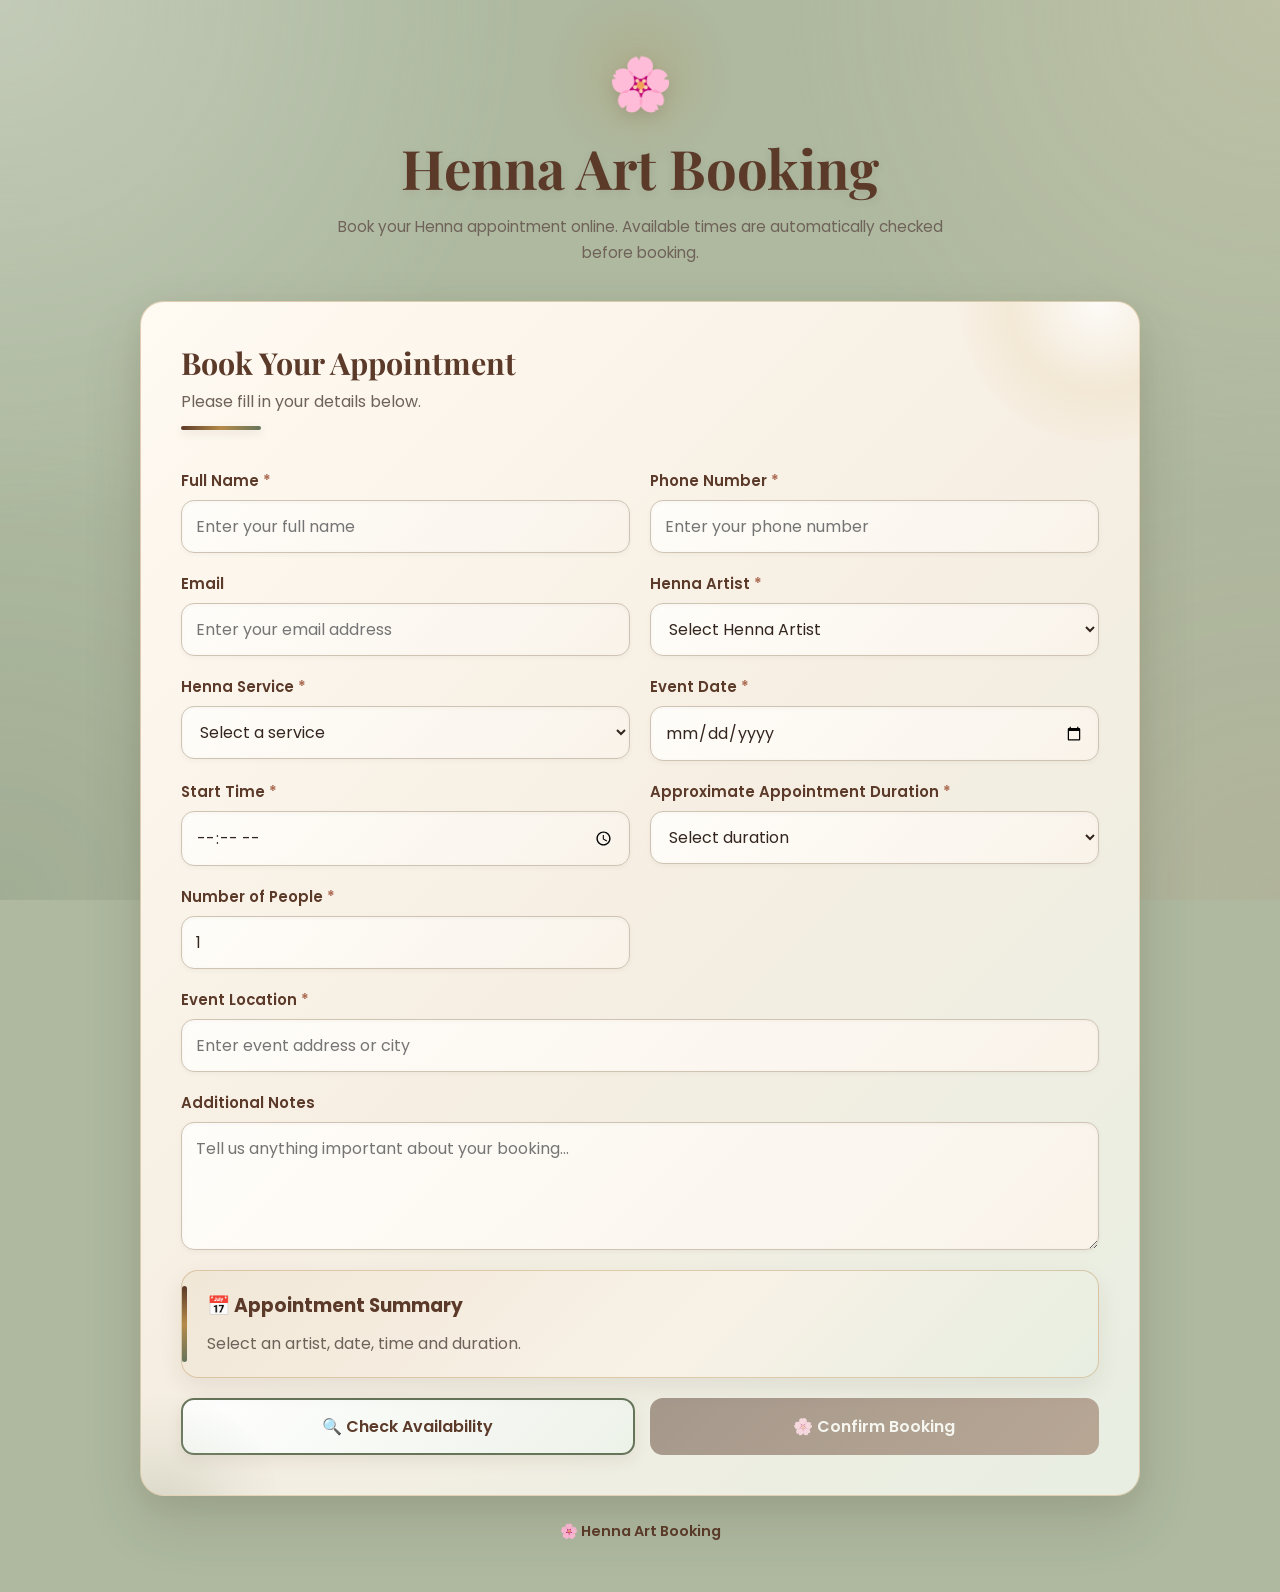
<file: index.html>
<!doctype html>
<html lang="en">

<head>
    <meta charset="UTF-8">

    <meta name="viewport"
          content="width=device-width, initial-scale=1.0">

    <title>Henna Art Booking</title>

    <link rel="preconnect"
          href="https://fonts.googleapis.com">

    <link rel="preconnect"
          href="https://fonts.gstatic.com"
          crossorigin>

    <link
        href="https://fonts.googleapis.com/css2?family=Playfair+Display:wght@600;700&family=Poppins:wght@400;500;600;700&display=swap"
        rel="stylesheet">

    <link rel="stylesheet" href="style.css">
</head>

<body>

<div class="page-background"></div>

<main class="booking-page">

    <!-- HEADER -->
    <section class="hero">

        <div class="henna-icon">🌸</div>

        <h1>Henna Art Booking</h1>

        <p>
            Book your Henna appointment online.
            Available times are automatically checked before booking.
        </p>

    </section>


    <!-- BOOKING CARD -->
    <section class="booking-card">

        <div class="section-heading">

            <h2>Book Your Appointment</h2>

            <p>Please fill in your details below.</p>

        </div>


        <!-- STATUS -->
        <div id="statusMessage"
             class="status-message hidden">
        </div>


        <!-- BOOKING FORM -->
        <form id="bookingForm">

            <!-- CUSTOMER -->
            <div class="form-group">

                <label for="customerName">
                    Full Name <span>*</span>
                </label>

                <input
                    type="text"
                    id="customerName"
                    placeholder="Enter your full name"
                    required>

            </div>


            <!-- PHONE -->
            <div class="form-group">

                <label for="phone">
                    Phone Number <span>*</span>
                </label>

                <input
                    type="tel"
                    id="phone"
                    placeholder="Enter your phone number"
                    required>

            </div>


            <!-- EMAIL -->
            <div class="form-group">

                <label for="email">
                    Email
                </label>

                <input
                    type="email"
                    id="email"
                    placeholder="Enter your email address">

            </div>


            <!-- ARTIST -->
            <div class="form-group">

                <label for="artist">
                    Henna Artist <span>*</span>
                </label>

                <select id="artist" required>

                    <option value="">
                        Select Henna Artist
                    </option>

                    <option value="Nirali">
                        Nirali
                    </option>

                    <option value="Kaushika">
                        Kaushika
                    </option>

                </select>

            </div>


            <!-- SERVICE -->
            <div class="form-group">

                <label for="service">
                    Henna Service <span>*</span>
                </label>

                <select id="service" required>

                    <option value="">
                        Select a service
                    </option>

                    <option value="Bridal Henna">
                        Bridal Henna
                    </option>

                    <option value="Party Henna">
                        Party Henna
                    </option>

                    <option value="Engagement Henna">
                        Engagement Henna
                    </option>

                    <option value="Baby Shower Henna">
                        Baby Shower Henna
                    </option>

                    <option value="Festival Henna">
                        Festival Henna
                    </option>

                    <option value="Group Henna">
                        Group Henna
                    </option>

                    <option value="Other">
                        Other
                    </option>

                </select>

            </div>


            <!-- DATE -->
            <div class="form-group">

                <label for="bookingDate">
                    Event Date <span>*</span>
                </label>

                <input
                    type="date"
                    id="bookingDate"
                    required>

            </div>


            <!-- START TIME -->
            <div class="form-group">

                <label for="startTime">
                    Start Time <span>*</span>
                </label>

                <input
                    type="time"
                    id="startTime"
                    required>

            </div>


            <!-- DURATION -->
            <div class="form-group">

                <label for="duration">
                    Approximate Appointment Duration <span>*</span>
                </label>

                <select id="duration" required>

                    <option value="">
                        Select duration
                    </option>
                    
                    <option value="2">
                        2 Hours
                    </option>

                    <option value="3">
                        3 Hours
                    </option>

                    <option value="4">
                        4 Hours
                    </option>

                    <option value="5">
                        5 Hours
                    </option>

                    <option value="6">
                        6 Hours
                    </option>

                    <option value="More than 6">
                        More than 6 Hours
                    </option>

                </select>

            </div>


            <!-- PEOPLE -->
            <div class="form-group">

                <label for="numberOfPeople">
                    Number of People <span>*</span>
                </label>

                <input
                    type="number"
                    id="numberOfPeople"
                    min="1"
                    value="1"
                    required>

            </div>


            <!-- LOCATION -->
            <div class="form-group full-width">

                <label for="location">
                    Event Location <span>*</span>
                </label>

                <input
                    type="text"
                    id="location"
                    placeholder="Enter event address or city"
                    required>

            </div>


            <!-- NOTES -->
            <div class="form-group full-width">

                <label for="notes">
                    Additional Notes
                </label>

                <textarea
                    id="notes"
                    rows="4"
                    placeholder="Tell us anything important about your booking..."></textarea>

            </div>


            <!-- SUMMARY -->
            <div class="booking-summary full-width">

                <h3>
                    📅 Appointment Summary
                </h3>

                <div id="summaryContent">
                    Select an artist, date, time and duration.
                </div>

            </div>


            <!-- BUTTONS -->
            <div class="button-area full-width">

                <button
                    type="button"
                    id="checkAvailabilityBtn"
                    class="secondary-button">

                    🔍 Check Availability

                </button>


                <button
                    type="submit"
                    id="confirmBookingBtn"
                    class="primary-button"
                    disabled>

                    🌸 Confirm Booking

                </button>

            </div>

        </form>

    </section>


    <!-- SUCCESS -->
    <section
        id="successCard"
        class="success-card hidden">

        <div class="success-icon">
            ✓
        </div>

        <h2>🌸 Calendar Blocked!</h2>
            <p>
                Your requested time has been reserved.
            </p>
            <p>
                <strong>
                    Please make a deposit to confirm your booking.
                </strong>
            </p>

        <p>
            Your Henna appointment has been successfully added.
        </p>


        <div
            id="bookingDetails"
            class="booking-details">
        </div>


        <a
            id="whatsappButton"
            href="#"
            target="_blank"
            rel="noopener"
            class="whatsapp-button">

            💬 Open WhatsApp Booking Message

        </a>


        <button
            id="newBookingBtn"
            class="secondary-button">

            + Create Another Booking

        </button>

    </section>


    <footer>

        <p>
            🌸 Henna Art Booking
        </p>

    </footer>

</main>


<script src="app.js"></script>

</body>
</html>
</file>
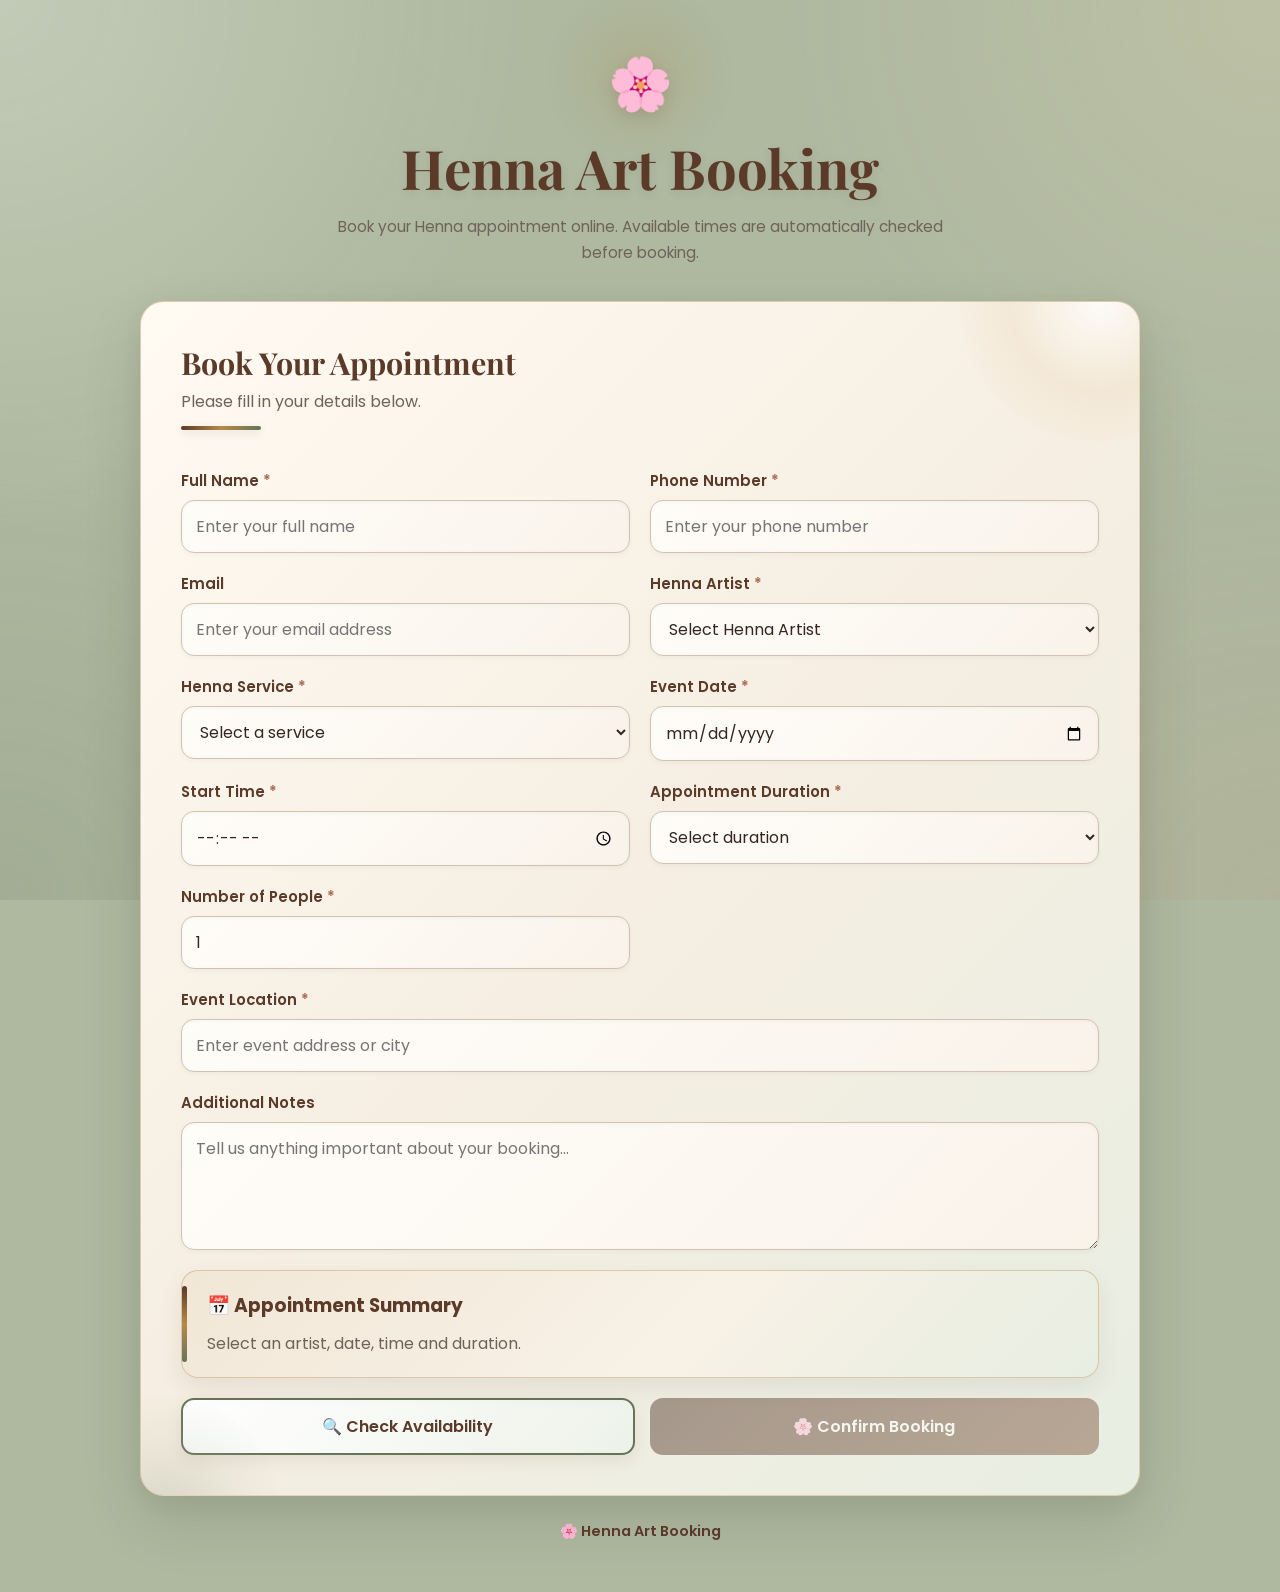
<file: index-backup.html>
<!doctype html>
<html lang="en">

<head>
    <meta charset="UTF-8">

    <meta name="viewport"
          content="width=device-width, initial-scale=1.0">

    <title>Henna Art Booking</title>

    <link rel="preconnect"
          href="https://fonts.googleapis.com">

    <link rel="preconnect"
          href="https://fonts.gstatic.com"
          crossorigin>

    <link
        href="https://fonts.googleapis.com/css2?family=Playfair+Display:wght@600;700&family=Poppins:wght@400;500;600;700&display=swap"
        rel="stylesheet">

    <link rel="stylesheet" href="style.css">
</head>

<body>

<div class="page-background"></div>

<main class="booking-page">

    <!-- HEADER -->
    <section class="hero">

        <div class="henna-icon">🌸</div>

        <h1>Henna Art Booking</h1>

        <p>
            Book your Henna appointment online.
            Available times are automatically checked before booking.
        </p>

    </section>


    <!-- BOOKING CARD -->
    <section class="booking-card">

        <div class="section-heading">

            <h2>Book Your Appointment</h2>

            <p>Please fill in your details below.</p>

        </div>


        <!-- STATUS -->
        <div id="statusMessage"
             class="status-message hidden">
        </div>


        <!-- BOOKING FORM -->
        <form id="bookingForm">

            <!-- CUSTOMER -->
            <div class="form-group">

                <label for="customerName">
                    Full Name <span>*</span>
                </label>

                <input
                    type="text"
                    id="customerName"
                    placeholder="Enter your full name"
                    required>

            </div>


            <!-- PHONE -->
            <div class="form-group">

                <label for="phone">
                    Phone Number <span>*</span>
                </label>

                <input
                    type="tel"
                    id="phone"
                    placeholder="Enter your phone number"
                    required>

            </div>


            <!-- EMAIL -->
            <div class="form-group">

                <label for="email">
                    Email
                </label>

                <input
                    type="email"
                    id="email"
                    placeholder="Enter your email address">

            </div>


            <!-- ARTIST -->
            <div class="form-group">

                <label for="artist">
                    Henna Artist <span>*</span>
                </label>

                <select id="artist" required>

                    <option value="">
                        Select Henna Artist
                    </option>

                    <option value="Nirali">
                        Nirali
                    </option>

                    <option value="Kaushika">
                        Kaushika
                    </option>

                </select>

            </div>


            <!-- SERVICE -->
            <div class="form-group">

                <label for="service">
                    Henna Service <span>*</span>
                </label>

                <select id="service" required>

                    <option value="">
                        Select a service
                    </option>

                    <option value="Bridal Henna">
                        Bridal Henna
                    </option>

                    <option value="Party Henna">
                        Party Henna
                    </option>

                    <option value="Engagement Henna">
                        Engagement Henna
                    </option>

                    <option value="Baby Shower Henna">
                        Baby Shower Henna
                    </option>

                    <option value="Festival Henna">
                        Festival Henna
                    </option>

                    <option value="Group Henna">
                        Group Henna
                    </option>

                    <option value="Other">
                        Other
                    </option>

                </select>

            </div>


            <!-- DATE -->
            <div class="form-group">

                <label for="bookingDate">
                    Event Date <span>*</span>
                </label>

                <input
                    type="date"
                    id="bookingDate"
                    required>

            </div>


            <!-- START TIME -->
            <div class="form-group">

                <label for="startTime">
                    Start Time <span>*</span>
                </label>

                <input
                    type="time"
                    id="startTime"
                    required>

            </div>


            <!-- DURATION -->
            <div class="form-group">

                <label for="duration">
                    Appointment Duration <span>*</span>
                </label>

                <select id="duration" required>

                    <option value="">
                        Select duration
                    </option>

                    <option value="1">
                        1 Hour
                    </option>

                    <option value="1.5">
                        1 Hour 30 Minutes
                    </option>

                    <option value="2">
                        2 Hours
                    </option>

                    <option value="2.5">
                        2 Hours 30 Minutes
                    </option>

                    <option value="3">
                        3 Hours
                    </option>

                    <option value="4">
                        4 Hours
                    </option>

                    <option value="5">
                        5 Hours
                    </option>

                    <option value="6">
                        6 Hours
                    </option>

                </select>

            </div>


            <!-- PEOPLE -->
            <div class="form-group">

                <label for="numberOfPeople">
                    Number of People <span>*</span>
                </label>

                <input
                    type="number"
                    id="numberOfPeople"
                    min="1"
                    value="1"
                    required>

            </div>


            <!-- LOCATION -->
            <div class="form-group full-width">

                <label for="location">
                    Event Location <span>*</span>
                </label>

                <input
                    type="text"
                    id="location"
                    placeholder="Enter event address or city"
                    required>

            </div>


            <!-- NOTES -->
            <div class="form-group full-width">

                <label for="notes">
                    Additional Notes
                </label>

                <textarea
                    id="notes"
                    rows="4"
                    placeholder="Tell us anything important about your booking..."></textarea>

            </div>


            <!-- SUMMARY -->
            <div class="booking-summary full-width">

                <h3>
                    📅 Appointment Summary
                </h3>

                <div id="summaryContent">
                    Select an artist, date, time and duration.
                </div>

            </div>


            <!-- BUTTONS -->
            <div class="button-area full-width">

                <button
                    type="button"
                    id="checkAvailabilityBtn"
                    class="secondary-button">

                    🔍 Check Availability

                </button>


                <button
                    type="submit"
                    id="confirmBookingBtn"
                    class="primary-button"
                    disabled>

                    🌸 Confirm Booking

                </button>

            </div>

        </form>

    </section>


    <!-- SUCCESS -->
    <section
        id="successCard"
        class="success-card hidden">

        <div class="success-icon">
            ✓
        </div>

        <h2>🌸 Calendar Blocked!</h2>
            <p>
                Your requested time has been reserved.
            </p>
            <p>
                <strong>
                    Please make a deposit to confirm your booking.
                </strong>
            </p>

        <p>
            Your Henna appointment has been successfully added.
        </p>


        <div
            id="bookingDetails"
            class="booking-details">
        </div>


        <a
            id="whatsappButton"
            href="#"
            target="_blank"
            rel="noopener"
            class="whatsapp-button">

            💬 Open WhatsApp Booking Message

        </a>


        <button
            id="newBookingBtn"
            class="secondary-button">

            + Create Another Booking

        </button>

    </section>


    <footer>

        <p>
            🌸 Henna Art Booking
        </p>

    </footer>

</main>


<script src="app.js"></script>

</body>
</html>
</file>
<file: style.css>
/* =========================================
   HENNA ART BOOKING
   WARM EARTHY LUXURY THEME
========================================= */


/* =========================================
   COLOR VARIABLES
========================================= */

:root {

    /* Main Brand Colors */
    --primary: #5b3a29;
    --primary-dark: #3f281d;

    /* Botanical / Henna Green */
    --secondary: #66745a;
    --secondary-dark: #4d5a43;

    --sage-light: #aeb9a0;
    --sage-pale: #e8ede3;

    /* Luxury Gold */
    --gold: #b58a4a;
    --gold-light: #ead8b5;

    /* Warm Accent */
    --accent: #c58f6f;
    --terracotta: #a9684f;
    --terracotta-light: #ead1c3;

    /* Page */
    --light: #f8f3eb;
    --white: #ffffff;

    /* Cards */
    --card-light: #fffaf3;
    --card-cream: #f4eadb;
    --card-sage: #dfe7d8;

    /* Inputs */
    --input-bg: #fffdf9;
    --input-border: #cfc4b4;

    /* Text */
    --text: #34261f;
    --muted: #6f6259;

    /* Borders */
    --border: #d8cdbd;

    /* Success */
    --success: #3f704b;
    --success-bg: #edf5ed;

    /* Error */
    --error: #a3473f;
    --error-bg: #f9ece9;

    /* Loading */
    --loading: #87682f;
    --loading-bg: #f8f0dd;

    /* Shadows */
    --shadow:
        0 20px 55px rgba(63, 40, 29, 0.14);
}


/* =========================================
   GLOBAL RESET
========================================= */

* {
    box-sizing: border-box;
    margin: 0;
    padding: 0;
}


html {
    width: 100%;
    overflow-x: hidden;
}


body {

    min-height: 100vh;
    width: 100%;

    font-family: "Poppins", sans-serif;

    color: var(--text);

    background: #aeb9a0;

    overflow-x: hidden;
}


/* =========================================
   PAGE BACKGROUND
========================================= */

.page-background {

    position: fixed;

    inset: 0;

    z-index: -1;

    background:

        radial-gradient(
            circle at top left,
            rgba(232, 237, 227, 0.35),
            transparent 34%
        ),

        radial-gradient(
            circle at top right,
            rgba(234, 216, 181, 0.25),
            transparent 32%
        ),

        radial-gradient(
            circle at bottom right,
            rgba(197, 143, 111, 0.12),
            transparent 35%
        ),

        radial-gradient(
            circle at bottom left,
            rgba(77, 90, 67, 0.12),
            transparent 30%
        );
}


/* =========================================
   PAGE CONTAINER
========================================= */

.booking-page {

    width: min(100% - 30px, 1000px);

    margin: 0 auto;

    padding: 35px 0 50px;
}


/* =========================================
   HERO
========================================= */

.hero {

    position: relative;

    text-align: center;

    margin-bottom: 30px;

    padding: 10px 15px 5px;
}


/* Decorative glow */

.hero::before {

    content: "";

    position: absolute;

    width: 190px;
    height: 190px;

    top: -55px;
    left: 50%;

    transform: translateX(-50%);

    background:

        radial-gradient(
            circle,
            rgba(181, 138, 74, 0.20),
            transparent 70%
        );

    border-radius: 50%;

    z-index: -1;
}


/* Henna Icon */

.henna-icon {

    font-size: 52px;

    margin-bottom: 8px;

    filter:
        drop-shadow(
            0 5px 8px rgba(91, 58, 41, 0.18)
        );
}


/* Hero Heading */

.hero h1 {

    font-family: "Playfair Display", serif;

    color: var(--primary);

    font-size: clamp(2rem, 5vw, 3.4rem);

    margin-bottom: 10px;

    text-shadow:
        0 3px 10px rgba(91, 58, 41, 0.10);
}


.hero p {

    max-width: 650px;

    margin: auto;

    color: var(--muted);

    line-height: 1.7;

    font-size: 0.96rem;
}


/* =========================================
   MAIN BOOKING CARD
========================================= */

.booking-card,
.success-card {

    position: relative;

    background:

        linear-gradient(
            135deg,
            #fffaf2 0%,
            #f6eee2 50%,
            #e8eee2 100%
        );

    border-radius: 24px;

    padding: clamp(20px, 4vw, 40px);

    border:
        1px solid rgba(181, 138, 74, 0.35);

    box-shadow:

        0 25px 60px rgba(63, 40, 29, 0.14),

        0 8px 25px rgba(102, 116, 90, 0.10);

    overflow: hidden;
}


/* Upper-right glow */

.booking-card::before,
.success-card::before {

    content: "";

    position: absolute;

    width: 280px;
    height: 280px;

    top: -140px;
    right: -100px;

    background:

        radial-gradient(
            circle,
            rgba(255, 255, 255, 0.75) 0%,
            rgba(234, 216, 181, 0.30) 45%,
            transparent 75%
        );

    border-radius: 50%;

    pointer-events: none;
}


/* Lower-left glow */

.booking-card::after,
.success-card::after {

    content: "";

    position: absolute;

    width: 240px;
    height: 240px;

    bottom: -140px;
    left: -100px;

    background:

        radial-gradient(
            circle,
            rgba(102, 116, 90, 0.20) 0%,
            rgba(174, 185, 160, 0.12) 45%,
            transparent 75%
        );

    border-radius: 50%;

    pointer-events: none;
}


/* =========================================
   SECTION HEADING
========================================= */

.section-heading {

    position: relative;

    margin-bottom: 25px;

    padding-bottom: 15px;
}


.section-heading h2 {

    font-family: "Playfair Display", serif;

    font-size: 1.9rem;

    color: var(--primary);

    margin-bottom: 6px;
}


.section-heading p {

    color: var(--muted);
}


/* Decorative line */

.section-heading::after {

    content: "";

    display: block;

    width: 80px;
    height: 4px;

    margin-top: 12px;

    border-radius: 10px;

    background:

        linear-gradient(
            90deg,
            var(--primary),
            var(--gold),
            var(--secondary)
        );

    box-shadow:
        0 3px 8px rgba(91, 58, 41, 0.14);
}


/* =========================================
   FORM
========================================= */

#bookingForm {

    display: grid;

    grid-template-columns:
        repeat(2, minmax(0, 1fr));

    gap: 20px;
}


.form-group {

    display: flex;

    flex-direction: column;

    min-width: 0;
}


.full-width {

    grid-column: 1 / -1;
}


/* =========================================
   LABELS
========================================= */

label {

    font-weight: 600;

    margin-bottom: 8px;

    font-size: 0.93rem;

    color: var(--primary);
}


label span {

    color: var(--terracotta);
}


/* =========================================
   INPUTS / SELECT / TEXTAREA
========================================= */

input,
select,
textarea {

    width: 100%;

    max-width: 100%;

    border:
        1px solid var(--input-border);

    border-radius: 13px;

    padding: 13px 14px;

    font: inherit;

    color: var(--text);

    background:
        linear-gradient(
            135deg,
            #fffdf9,
            #f9f3ea
        );

    outline: none;

    box-shadow:

        inset
        0 1px 4px rgba(63, 40, 29, 0.04),

        0 2px 5px rgba(63, 40, 29, 0.04);

    transition:

        border-color 0.2s ease,
        box-shadow 0.2s ease,
        background 0.2s ease,
        transform 0.2s ease;
}


textarea {

    resize: vertical;
}


/* =========================================
   INPUT HOVER
========================================= */

input:hover,
select:hover,
textarea:hover {

    border-color: var(--secondary);

    background:
        linear-gradient(
            135deg,
            #ffffff,
            #f3f6ef
        );

    box-shadow:
        0 4px 12px rgba(63, 40, 29, 0.07);
}


/* =========================================
   INPUT FOCUS
========================================= */

input:focus,
select:focus,
textarea:focus {

    border-color: var(--gold);

    background: #fffefa;

    box-shadow:

        0 0 0 4px
        rgba(181, 138, 74, 0.13),

        0 7px 18px
        rgba(63, 40, 29, 0.09);

    transform: translateY(-1px);
}


/* =========================================
   SELECT DROPDOWNS
========================================= */

select {

    cursor: pointer;
}


/* =========================================
   APPOINTMENT SUMMARY
========================================= */

.booking-summary {

    position: relative;

    width: 100%;

    background:

        linear-gradient(
            135deg,
            #f1e7d7 0%,
            #f8f1e6 55%,
            #e7eee1 100%
        );

    border:
        1px solid rgba(181, 138, 74, 0.38);

    border-radius: 17px;

    padding: 20px;

    overflow-wrap: anywhere;

    box-shadow:

        0 10px 25px
        rgba(63, 40, 29, 0.08);
}


/* Decorative left border */

.booking-summary::before {

    content: "";

    position: absolute;

    left: 0;

    top: 15px;
    bottom: 15px;

    width: 5px;

    border-radius: 10px;

    background:

        linear-gradient(
            180deg,
            var(--primary),
            var(--gold),
            var(--secondary)
        );
}


.booking-summary h3 {

    color: var(--primary);

    margin-bottom: 10px;

    padding-left: 5px;
}


#summaryContent {

    color: var(--muted);

    line-height: 1.7;

    padding-left: 5px;
}


/* =========================================
   BUTTON AREA
========================================= */

.button-area {

    display: flex;

    gap: 15px;

    flex-wrap: wrap;
}


/* =========================================
   ALL BUTTONS
========================================= */

button,
.whatsapp-button {

    border: none;

    border-radius: 13px;

    padding: 14px 20px;

    font: inherit;

    font-weight: 600;

    cursor: pointer;

    text-decoration: none;

    text-align: center;

    transition:

        transform 0.2s ease,
        box-shadow 0.2s ease,
        opacity 0.2s ease;
}


button:hover,
.whatsapp-button:hover {

    transform: translateY(-3px);
}


button:active,
.whatsapp-button:active {

    transform: translateY(0);
}


button:disabled {

    cursor: not-allowed;
}


/* =========================================
   CONFIRM BOOKING BUTTON
========================================= */

.primary-button {

    flex: 1;

    min-width: 220px;

    color: #ffffff;

    background:

        linear-gradient(
            135deg,
            #4b3023,
            #65402d,
            #7d5038
        );

    box-shadow:

        0 10px 22px
        rgba(63, 40, 29, 0.25);
}


.primary-button:hover {

    box-shadow:

        0 13px 30px
        rgba(63, 40, 29, 0.32),

        0 0 20px
        rgba(181, 138, 74, 0.16);
}


.primary-button:disabled {

    opacity: 0.45;

    transform: none;

    box-shadow: none;
}


/* =========================================
   CHECK AVAILABILITY BUTTON
========================================= */

.secondary-button {

    flex: 1;

    min-width: 220px;

    color: var(--primary);

    background:

        linear-gradient(
            135deg,
            #ffffff,
            #edf2e9
        );

    border:
        2px solid var(--secondary);

    box-shadow:

        0 6px 16px
        rgba(63, 40, 29, 0.08);
}


.secondary-button:hover {

    background:

        linear-gradient(
            135deg,
            #edf2e9,
            #f5ead9
        );

    box-shadow:

        0 9px 22px
        rgba(63, 40, 29, 0.13);
}


/* =========================================
   WHATSAPP BUTTON
========================================= */

.whatsapp-button {

    display: block;

    width: 100%;

    margin-top: 20px;

    color: white;

    background:

        linear-gradient(
            135deg,
            #247a45,
            #2e9657,
            #3aaa68
        );

    box-shadow:

        0 9px 22px
        rgba(47, 150, 87, 0.20);
}


.whatsapp-button:hover {

    box-shadow:

        0 12px 27px
        rgba(47, 150, 87, 0.28);
}


/* =========================================
   STATUS MESSAGE
========================================= */

.status-message {

    margin-bottom: 20px;

    padding: 14px 16px;

    border-radius: 13px;

    font-weight: 500;

    overflow-wrap: anywhere;
}


/* =========================================
   SUCCESS STATUS
========================================= */

.status-message.success {

    background:

        linear-gradient(
            135deg,
            #e6f1e5,
            #f5faf3
        );

    color: var(--success);

    border:
        1px solid rgba(63, 112, 75, 0.25);

    box-shadow:

        0 5px 15px
        rgba(63, 112, 75, 0.08);
}


/* =========================================
   ERROR STATUS
========================================= */

.status-message.error {

    background:

        linear-gradient(
            135deg,
            #f8e6e3,
            #fff5f3
        );

    color: var(--error);

    border:
        1px solid rgba(163, 71, 63, 0.22);
}


/* =========================================
   LOADING STATUS
========================================= */

.status-message.loading {

    background:

        linear-gradient(
            135deg,
            #f6ecd4,
            #fffaf0
        );

    color: var(--loading);

    border:
        1px solid rgba(181, 138, 74, 0.25);
}


/* =========================================
   SUCCESS CARD
========================================= */

.success-card {

    margin-top: 30px;

    text-align: center;

    background:

        linear-gradient(
            135deg,
            #eef2e8 0%,
            #f7efe2 50%,
            #ead8c5 100%
        );
}


/* =========================================
   SUCCESS ICON
========================================= */

.success-icon {

    width: 75px;
    height: 75px;

    margin: 0 auto 15px;

    display: grid;

    place-items: center;

    border-radius: 50%;

    background:

        linear-gradient(
            135deg,
            #e0eee0,
            #f7fbf4
        );

    color: var(--success);

    font-size: 2rem;

    font-weight: 700;

    border:
        3px solid rgba(63, 112, 75, 0.12);

    box-shadow:

        0 8px 22px
        rgba(63, 112, 75, 0.14);
}


/* =========================================
   SUCCESS HEADING
========================================= */

.success-card h2 {

    color: var(--primary);

    margin-bottom: 8px;

    font-family: "Playfair Display", serif;
}


.success-card > p {

    color: var(--muted);
}


/* =========================================
   BOOKING DETAILS
========================================= */

.booking-details {

    margin-top: 22px;

    padding: 20px;

    border-radius: 16px;

    background:

        linear-gradient(
            135deg,
            #fffaf3,
            #f2e9dc
        );

    border:
        1px solid rgba(181, 138, 74, 0.25);

    text-align: left;

    line-height: 1.9;

    overflow-wrap: anywhere;

    box-shadow:

        inset
        0 1px 8px
        rgba(63, 40, 29, 0.04),

        0 6px 16px
        rgba(63, 40, 29, 0.06);
}


/* =========================================
   UTILITIES
========================================= */

.hidden {

    display: none !important;
}


/* =========================================
   FOOTER
========================================= */

footer {

    text-align: center;

    margin-top: 25px;

    color: var(--primary);

    font-size: 0.9rem;

    font-weight: 600;
}


/* =========================================
   MOBILE
========================================= */

@media (max-width: 700px) {

    .booking-page {

        width: calc(100% - 20px);

        max-width: 100%;

        padding-top: 20px;
    }


    #bookingForm {

        grid-template-columns: 1fr;

        gap: 18px;
    }


    .full-width {

        grid-column: auto;
    }


    .button-area {

        flex-direction: column;
    }


    .primary-button,
    .secondary-button {

        width: 100%;

        min-width: 0;

        flex: none;
    }


    .booking-card,
    .success-card {

        width: 100%;

        border-radius: 18px;

        padding: 20px;
    }


    .hero h1 {

        font-size: 2rem;
    }


    .hero p {

        font-size: 0.9rem;
    }


    input,
    select,
    textarea {

        font-size: 16px;
    }


    .booking-details {

        padding: 16px;

        font-size: 0.92rem;
    }


    .booking-summary {

        padding: 17px;
    }
}


/* =========================================
   VERY SMALL PHONES
========================================= */

@media (max-width: 380px) {

    .booking-page {

        width: calc(100% - 12px);
    }


    .booking-card,
    .success-card {

        padding: 15px;
    }


    .hero h1 {

        font-size: 1.8rem;
    }


    .booking-summary {

        padding: 14px;
    }
}
</file>
